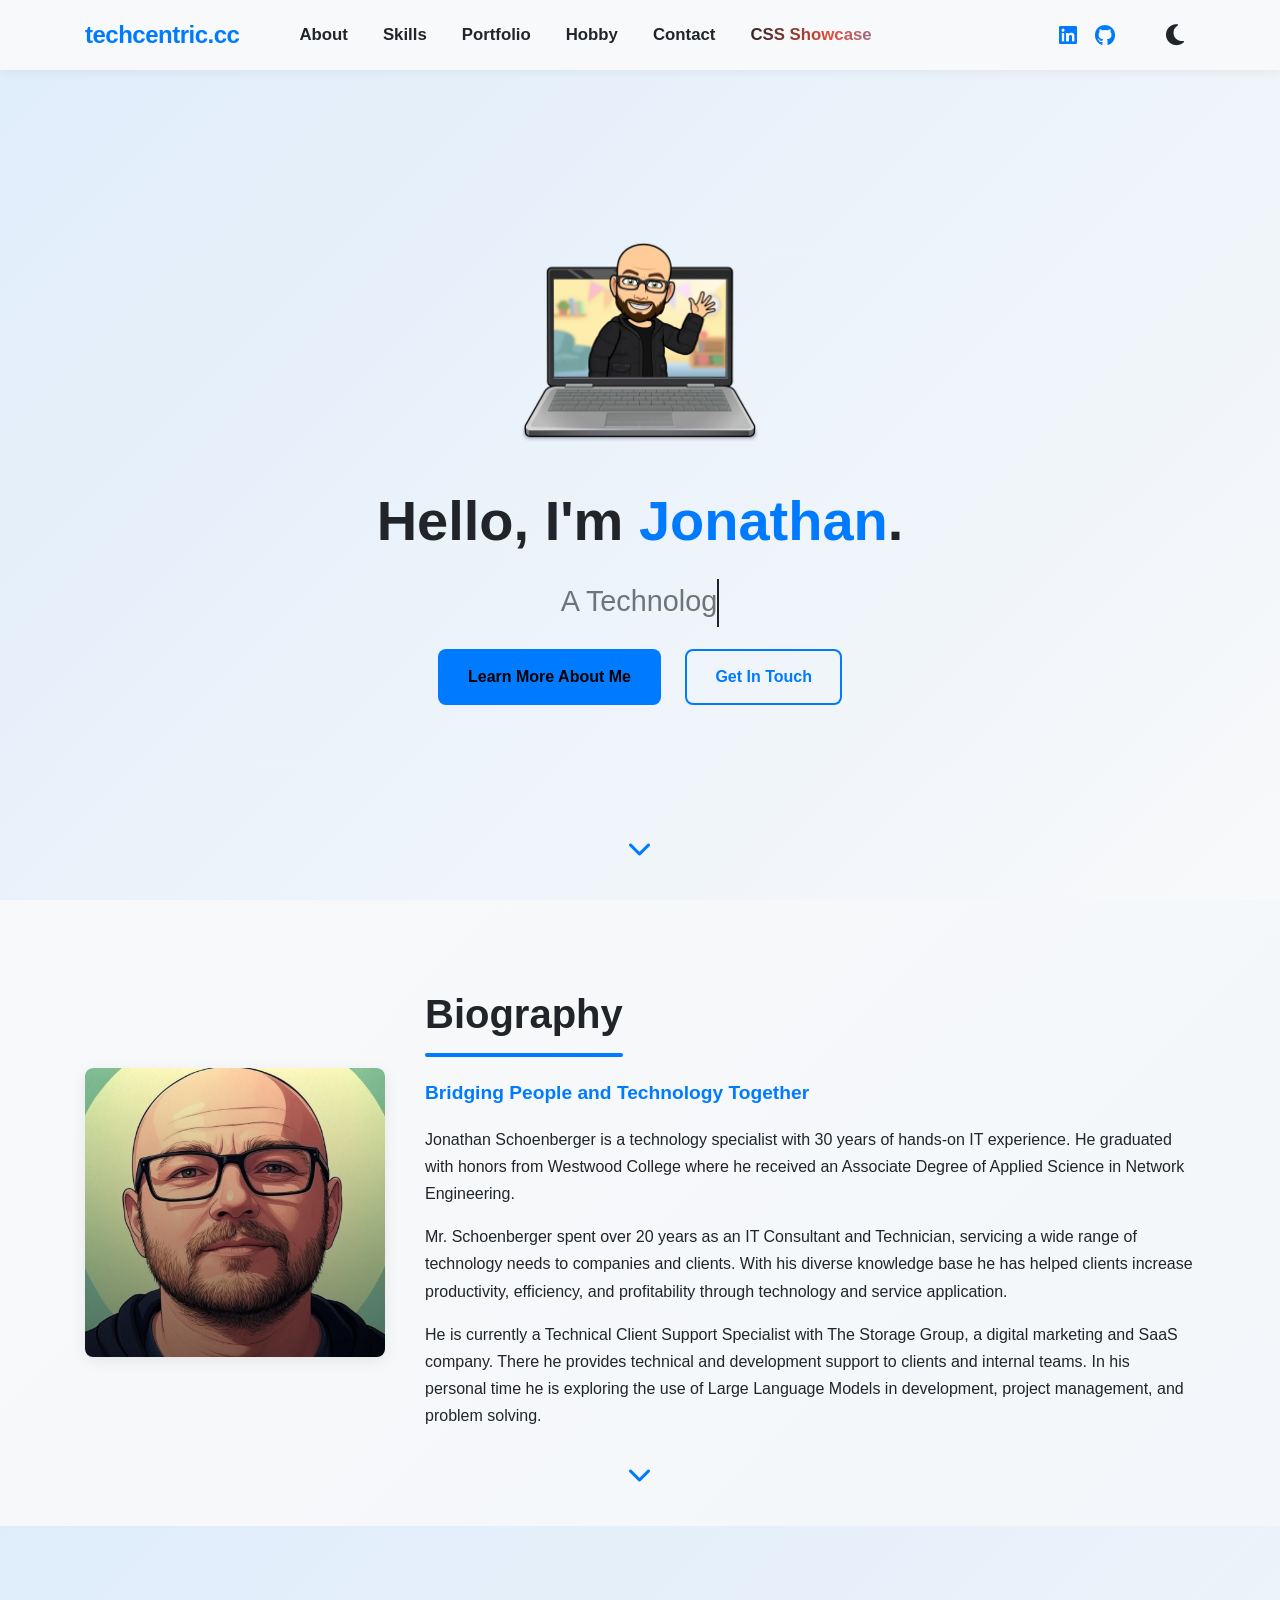
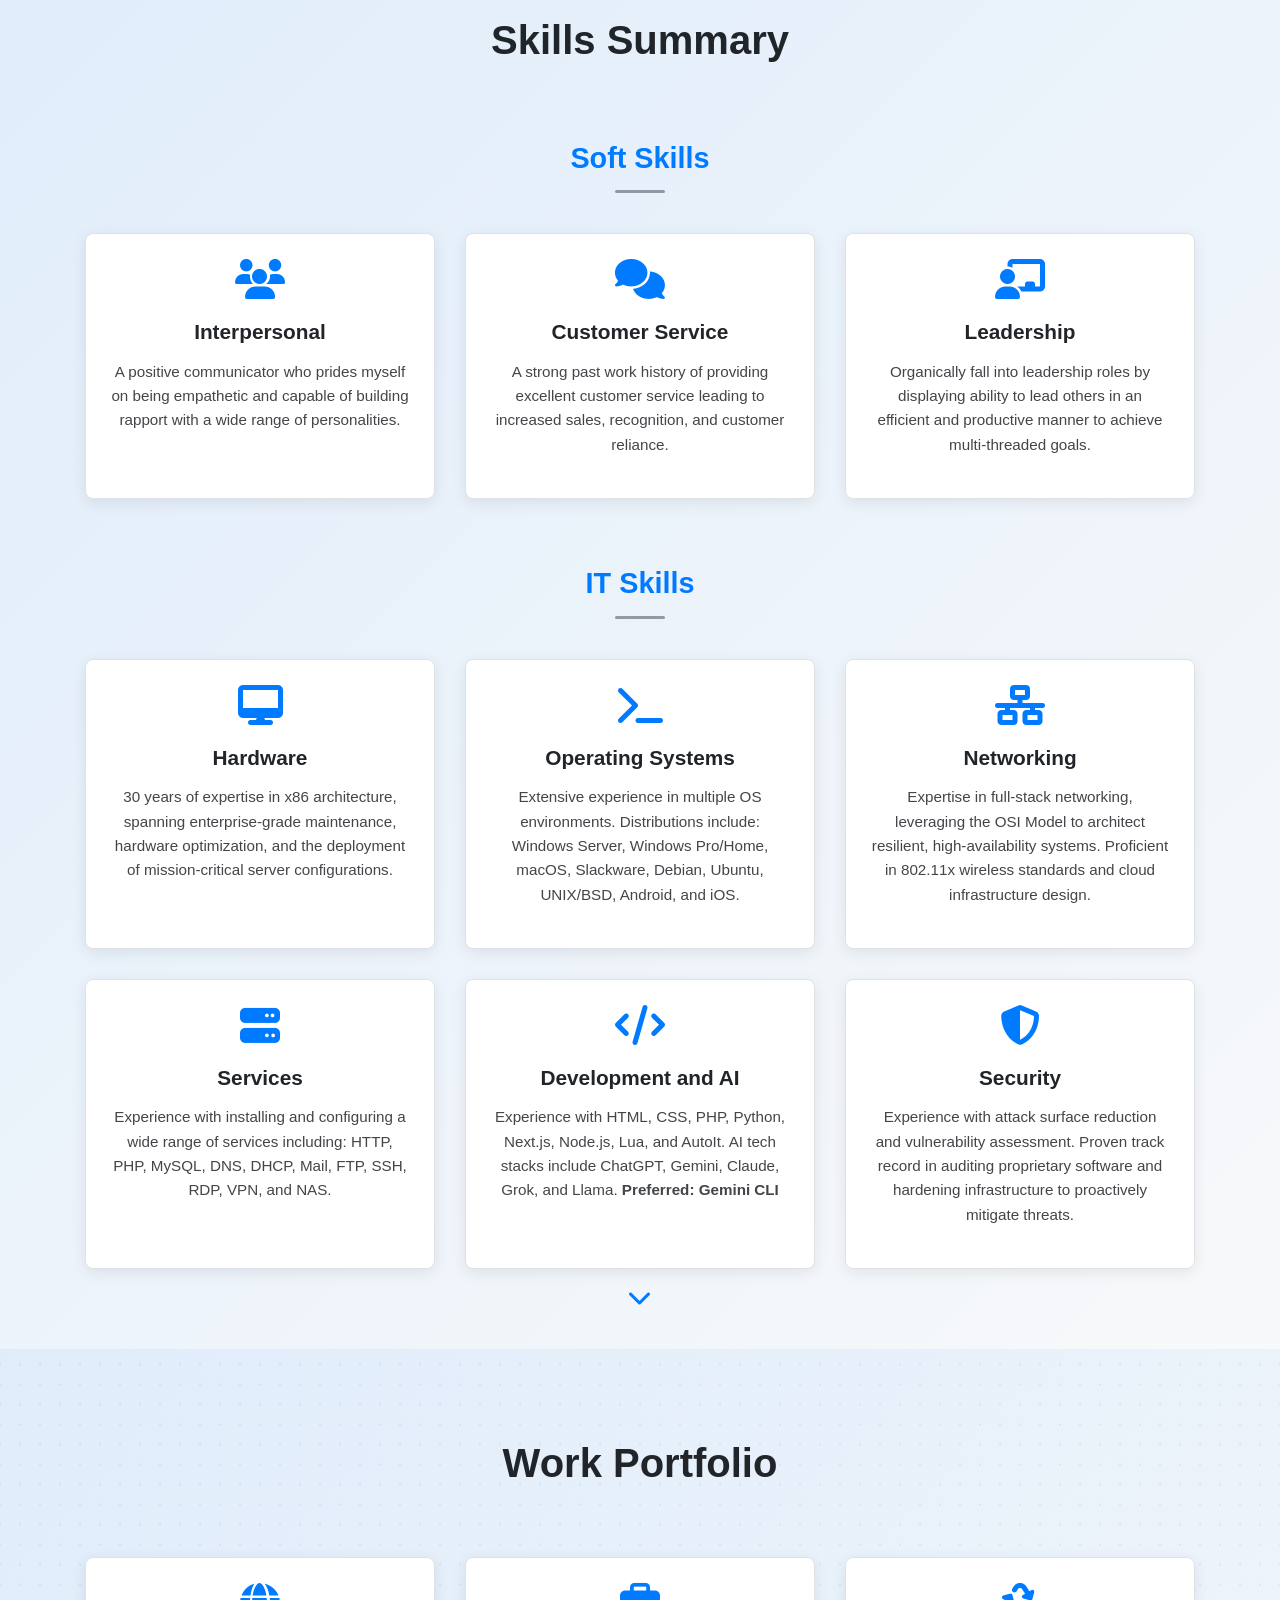
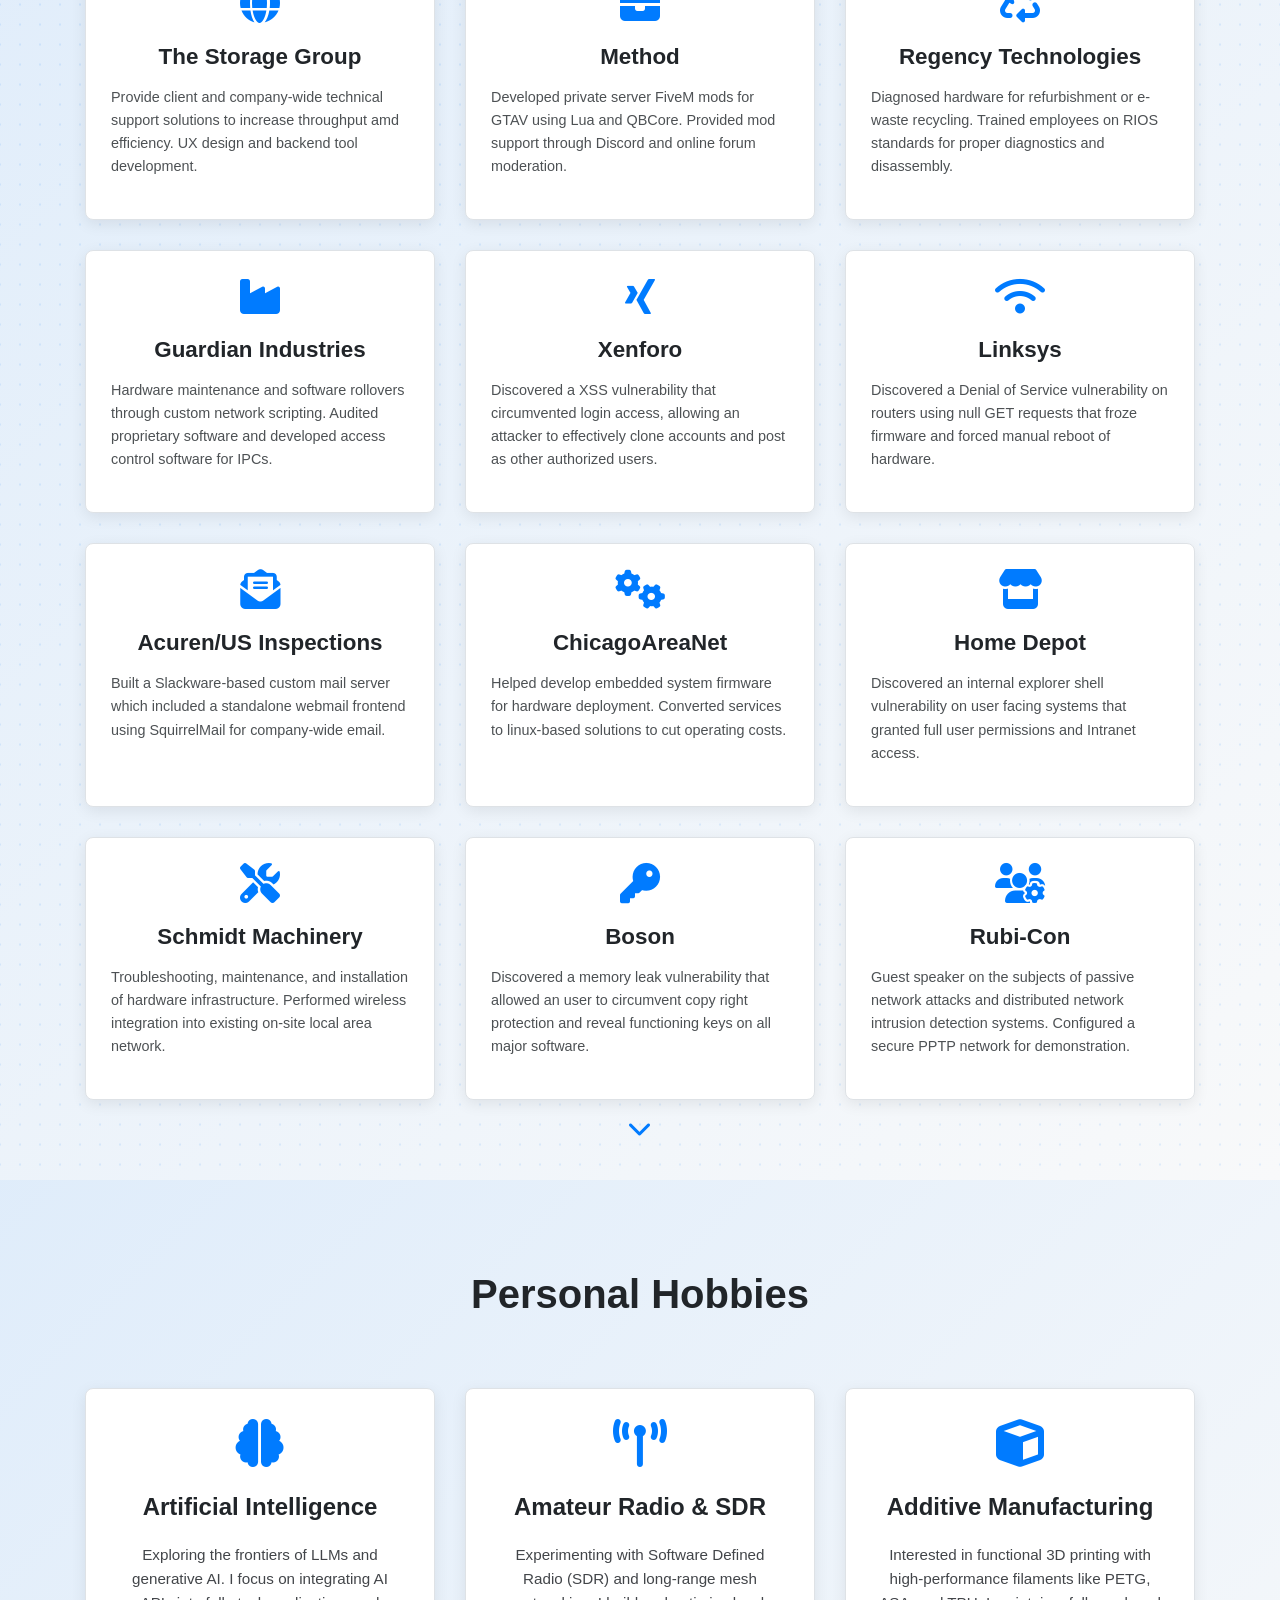
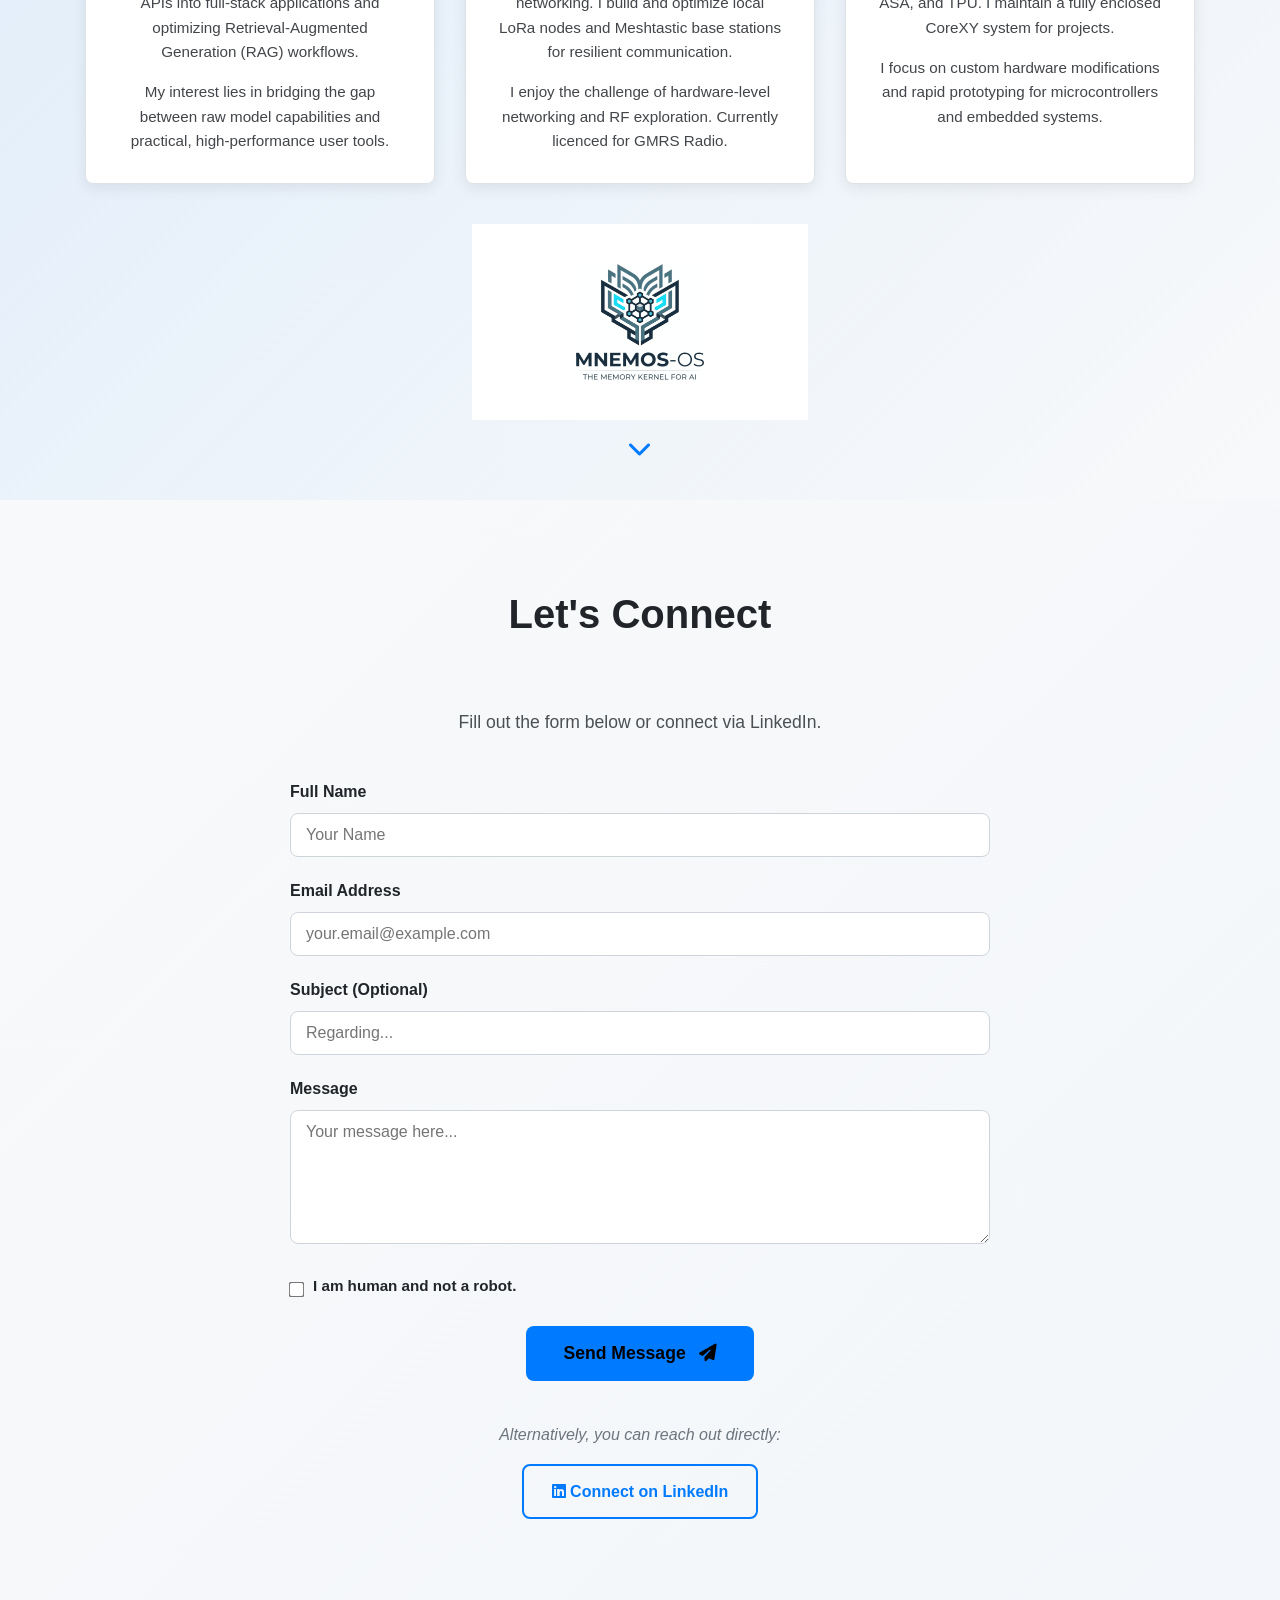
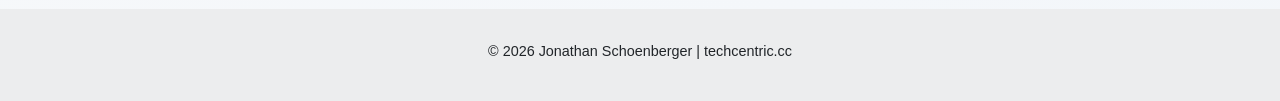
<file: index.html>
<!DOCTYPE html>
<html lang="en">
<head>
    <meta charset="UTF-8">
    <meta name="viewport" content="width=device-width, initial-scale=1.0">
    <title>techcentric.cc - The Personal Website of Jon Schoenberger</title>
    <meta name="description" content="The Interactive Online Career of Jon Schoenberger. IT Specialist, Consultant, and Technician.">
    <link rel="canonical" href="https://www.techcentric.cc/" />
    <link rel="icon" type="image/x-icon" href="favicon.ico">
    <!-- Preload the LCP image to improve performance -->
    <link rel="preload" href="images/avatar-laptop.webp" as="image">
    <style>
        /* Global Styles & Variables (Critical) */
        :root {
            --font-primary: 'Poppins', sans-serif;
            --font-secondary: 'Lato', sans-serif;

            /* Light Mode Variables (Critical) */
            --bg-color-light: #f8f9fa;
            --text-color-light: #212529;
            --primary-accent-light: #007bff;
            --secondary-accent-light: #6c757d;
            --card-bg-light: #ffffff;
            --border-color-light: #dee2e6;
            --input-bg-light: #fff;
            --input-border-light: #ced4da;
            --bg-overlay-light: rgba(248, 249, 250, 0.88);

            /* Dark Mode Variables (Critical) */
            --bg-color-dark: #000000;
            --text-color-dark: #e9ecef;
            --primary-accent-dark: #58a6ff;
            --secondary-accent-dark: #adb5bd;
            --card-bg-dark: #2c3034;
            --border-color-dark: #495057;
            --input-bg-dark: #25292d;
            --input-border-dark: #495057;
            --bg-overlay-dark: rgba(26, 29, 32, 0.92);

            /* Current theme variables (Critical) */
            --bg-color: var(--bg-color-light);
            --text-color: var(--text-color-light);
            --primary-accent: var(--primary-accent-light);
            --secondary-accent: var(--secondary-accent-light);
            --card-bg: var(--card-bg-light);
            --border-color: var(--border-color-light);
            --input-bg: var(--input-bg-light);
            --input-border: var(--input-border-light);
            --bg-overlay: var(--bg-overlay-light);

            --section-padding: 80px 0;
            --container-width: 1140px;
            --border-radius: 8px;
            --box-shadow: 0 4px 15px rgba(0, 0, 0, 0.08);
            --transition-speed: 0.3s ease;
        }

        /* Critical CSS */
        body {
            font-family: var(--font-secondary);
            background: linear-gradient(135deg, var(--bg-color) 0%, color-mix(in srgb, var(--bg-color) 95%, black) 100%);
            color: var(--text-color);
            line-height: 1.7;
            transition: background var(--transition-speed), color var(--transition-speed);
            overflow-x: hidden;
        }
        .container { width: 90%; max-width: var(--container-width); margin: 0 auto; padding: 0 15px; }

        /* Critical styles for LCP element (.nav-logo) */
        .nav-logo {
            font-family: var(--font-primary);
            font-size: 1.5rem;
            font-weight: 700;
            color: var(--primary-accent);
        }

        /* Add other critical styles here based on above-the-fold content */
    </style>
    <link rel="preload" href="https://fonts.googleapis.com/css2?family=Poppins:wght@400;600;700&family=Lato:wght@400;700&display=swap" as="style">
    <link rel="preload" href="https://cdnjs.cloudflare.com/ajax/libs/font-awesome/6.4.0/css/all.min.css" as="style">
    <link rel="stylesheet" href="https://cdnjs.cloudflare.com/ajax/libs/font-awesome/6.4.0/css/all.min.css">
    <link rel="stylesheet" href="style.css">
</head>
<body class="light-mode">

    <!-- Navigation -->
    <nav class="navbar">
        <div class="container">
            <div class="nav-left">
                <a href="#home" class="nav-logo">techcentric.cc</a>
                <ul class="nav-menu">
                    <li class="nav-item"><a href="#about" class="nav-link">About</a></li>
                    <li class="nav-item"><a href="#skills" class="nav-link">Skills</a></li>
                    <li class="nav-item"><a href="#portfolio" class="nav-link">Portfolio</a></li>
                    <li class="nav-item"><a href="#hobby" class="nav-link">Hobby</a></li>
                    <li class="nav-item"><a href="#contact" class="nav-link">Contact</a></li>
                    <li class="nav-item"><a href="animations.html" class="nav-link text-gradient-anim">CSS Showcase</a></li>
                    <!-- Mobile social links will be appended here by CSS/JS or just placed here and hidden on desktop -->
                    <li class="nav-item mobile-social-links-container">
                        <div class="mobile-social-links">
                            <a href="https://www.linkedin.com/in/jonschoenb/" target="_blank" aria-label="LinkedIn"><i class="fab fa-linkedin"></i></a>
                            <a href="https://github.com/thewalkinggeek" target="_blank" aria-label="GitHub"><i class="fab fa-github"></i></a>
                        </div>
                    </li>
                </ul>
            </div>
            <div class="nav-right">
                <div class="nav-social-links"> <!-- These are for desktop -->
                    <a href="https://www.linkedin.com/in/jonschoenb/" target="_blank" aria-label="LinkedIn"><i class="fab fa-linkedin"></i></a>
                    <a href="https://github.com/thewalkinggeek" target="_blank" aria-label="GitHub"><i class="fab fa-github"></i></a>
                </div>
                <button id="theme-toggle" class="theme-toggle-btn" aria-label="Toggle theme">
                    <i class="fas fa-sun" style="display:none;"></i>
                    <i class="fas fa-moon"></i>
                </button>
                <div class="hamburger">
                    <span class="bar"></span>
                    <span class="bar"></span>
                    <span class="bar"></span>
                </div>
            </div>
        </div>
    </nav>

    <!-- Hero Section -->
    <header class="hero" id="home">
    <div class="hero-content container">
        <img src="images/avatar-laptop.webp" alt="Avatar Laptop" loading="lazy" class="hero-avatar">
        <h1 class="hero-title">
            Hello, I'm <span class="highlight">Jonathan</span>.
        </h1>
        <p class="hero-subtitle" id="typing-subtitle">A <span id="typed-text"></span><span class="cursor">&nbsp;</span></p>
            <div class="hero-cta">
                <a href="#about" class="btn btn-primary">Learn More About Me</a>
                <a href="#contact" class="btn btn-secondary">Get In Touch</a>
            </div>
        </div>
        <div class="hero-scroll-down">
            <a href="#about" aria-label="Scroll to about section">
                <i class="fas fa-chevron-down"></i>
            </a>
        </div>
    </header>

    <main>

    <!-- About Section -->
    <section id="about" class="section-padding section-with-bg">
        <div class="container">
            <div class="about-content">
                <div class="about-image animate-on-scroll">
                    <img src="images/c_picture.webp" alt="Jonathan M Schoenberger" loading="lazy" id="profile-pic">
                </div>
                <div class="about-text animate-on-scroll">
                    <h2 class="section-title" style="text-align: left; margin-bottom: 20px;"><span class="section-title-text">Biography</span></h2>
                    <p class="bio-headline tracking-expand-anim">Bridging People and Technology Together</p>
                    <p>Jonathan Schoenberger is a technology specialist with 30 years of hands-on IT experience. He graduated with honors from Westwood College where he received an Associate Degree of Applied Science in Network Engineering.
                    <p>Mr. Schoenberger spent over 20 years as an IT Consultant and Technician, servicing a wide range of technology needs to companies and clients. With his diverse knowledge base he has helped clients increase productivity, efficiency, and profitability through technology and service application.</p>
                    <p>He is currently a Technical Client Support Specialist with The Storage Group, a digital marketing and SaaS company. There he provides technical and development support to clients and internal teams. In his personal time he is exploring the use of Large Language Models in development, project management, and problem solving.</p>
                </div>
            </div>
        </div>
        <div class="hero-scroll-down">
            <a href="#skills" aria-label="Scroll to skills section">
                <i class="fas fa-chevron-down"></i>
            </a>
        </div>
    </section>

    <!-- Skills Section -->
    <section id="skills" class="section-padding section-with-bg">
        <div class="container">
            <h2 class="section-title text-focus-in-anim">Skills Summary</h2>
            <h3 class="subsection-title animate-on-scroll">Soft Skills</h3>
            <div class="skills-grid soft-skills-grid animate-on-scroll">
                <div class="skill-card">
                    <i class="fas fa-users skill-icon"></i>
                    <h4>Interpersonal</h4>
                    <p>A positive communicator who prides myself on being empathetic and capable of building rapport with a wide range of personalities.</p>
                </div>
                <div class="skill-card">
                    <i class="fas fa-comments skill-icon"></i>
                    <h4>Customer Service</h4>
                    <p>A strong past work history of providing excellent customer service leading to increased sales, recognition, and customer reliance.</p>
                </div>
                <div class="skill-card">
                    <i class="fas fa-chalkboard-teacher skill-icon"></i>
                    <h4>Leadership</h4>
                    <p>Organically fall into leadership roles by displaying ability to lead others in an efficient and productive manner to achieve multi-threaded goals.</p>
                </div>
            </div>

            <h3 class="subsection-title animate-on-scroll" style="margin-top: 60px;">IT Skills</h3>
            <div class="skills-grid it-skills-grid animate-on-scroll">
                <div class="skill-card">
                    <i class="fas fa-desktop skill-icon"></i>
                    <h4>Hardware</h4>
                    <p>30 years of expertise in x86 architecture, spanning enterprise-grade maintenance, hardware optimization, and the deployment of mission-critical server configurations.</p>
                </div>
                <div class="skill-card">
                    <i class="fas fa-terminal skill-icon"></i>
                    <h4>Operating Systems</h4>
                    <p>Extensive experience in multiple OS environments. Distributions include: Windows Server, Windows Pro/Home, macOS, Slackware, Debian, Ubuntu, UNIX/BSD, Android, and iOS.</p>
                </div>
                <div class="skill-card">
                    <i class="fas fa-network-wired skill-icon"></i>
                    <h4>Networking</h4>
                    <p>Expertise in full-stack networking, leveraging the OSI Model to architect resilient, high-availability systems. Proficient in 802.11x wireless standards and cloud infrastructure design. </p>
                </div>
                <div class="skill-card">
                    <i class="fas fa-server skill-icon"></i>
                    <h4>Services</h4>
                    <p>Experience with installing and configuring a wide range of services including: HTTP, PHP, MySQL, DNS, DHCP, Mail, FTP, SSH, RDP, VPN, and NAS.</p>
                </div>
                <div class="skill-card">
                    <i class="fas fa-code skill-icon"></i>
                    <h4>Development and AI</h4>
                    <p>Experience with HTML, CSS, PHP, Python, Next.js, Node.js, Lua, and AutoIt. AI tech stacks include ChatGPT, Gemini, Claude, Grok, and Llama. <strong>Preferred: Gemini CLI</strong></p>
                </div>
                <div class="skill-card">
                    <i class="fas fa-shield-alt skill-icon"></i>
                    <h4>Security</h4>
                    <p>Experience with attack surface reduction and vulnerability assessment. Proven track record in auditing proprietary software and hardening infrastructure to proactively mitigate threats.</p>
                </div>
            </div>
        </div>
        <div class="hero-scroll-down">
            <a href="#portfolio" aria-label="Scroll to portfolio section">
                <i class="fas fa-chevron-down"></i>
            </a>
        </div>
    </section>

    <!-- Portfolio Section -->
    <section id="portfolio" class="section-padding section-with-bg">
        <div class="container">
            <h2 class="section-title text-focus-in-anim">Work Portfolio</h2>
            <div class="portfolio-grid">
                <div class="portfolio-card animate-on-scroll">
                    <div class="portfolio-icon-placeholder"><i class="fas fa-globe"></i></div>
                    <h3>The Storage Group</h3>
                    <p>Provide client and company-wide technical support solutions to increase throughput amd efficiency. UX design and backend tool development.</p>
                </div>

                <div class="portfolio-card animate-on-scroll">
                    <div class="portfolio-icon-placeholder"><i class="fas fa-briefcase"></i></div>
                    <h3>Method</h3>
                    <p>Developed private server FiveM mods for GTAV using Lua and QBCore. Provided mod support through Discord and online forum moderation.</p>
                </div>
                <div class="portfolio-card animate-on-scroll">
                     <div class="portfolio-icon-placeholder"><i class="fas fa-recycle"></i></div>
                    <h3>Regency Technologies</h3>
                    <p>Diagnosed hardware for refurbishment or e-waste recycling. Trained employees on RIOS standards for proper diagnostics and disassembly.</p>
                </div>
                <div class="portfolio-card animate-on-scroll">
                    <div class="portfolio-icon-placeholder"><i class="fas fa-industry"></i></div>
                    <h3>Guardian Industries</h3>
                    <p>Hardware maintenance and software rollovers through custom network scripting. Audited proprietary software and developed access control software for IPCs.</p>
                </div>
                <div class="portfolio-card animate-on-scroll">
                    <div class="portfolio-icon-placeholder"><i class="fab fa-xing"></i></div>
                    <h3>Xenforo</h3>
                    <p>Discovered a XSS vulnerability that circumvented login access, allowing an attacker to effectively clone accounts and post as other authorized users.</p>
                </div>
                <div class="portfolio-card animate-on-scroll">
                    <div class="portfolio-icon-placeholder"><i class="fas fa-wifi"></i></div>
                    <h3>Linksys</h3>
                    <p>Discovered a Denial of Service vulnerability on routers using null GET requests that froze firmware and forced manual reboot of hardware.</p>
                </div>
                <div class="portfolio-card animate-on-scroll">
                    <div class="portfolio-icon-placeholder"><i class="fas fa-envelope-open-text"></i></div>
                    <h3>Acuren/US Inspections</h3>
                    <p>Built a Slackware-based custom mail server which included a standalone webmail frontend using SquirrelMail for company-wide email.</p>
                </div>
                 <div class="portfolio-card animate-on-scroll">
                    <div class="portfolio-icon-placeholder"><i class="fas fa-cogs"></i></div>
                    <h3>ChicagoAreaNet</h3>
                    <p>Helped develop embedded system firmware for hardware deployment. Converted services to linux-based solutions to cut operating costs.</p>
                </div>
                <div class="portfolio-card animate-on-scroll">
                    <div class="portfolio-icon-placeholder"><i class="fas fa-store"></i></div>
                    <h3>Home Depot</h3>
                    <p>Discovered an internal explorer shell vulnerability on user facing systems that granted full user permissions and Intranet access.</p>
                </div>
                <div class="portfolio-card animate-on-scroll">
                    <div class="portfolio-icon-placeholder"><i class="fas fa-tools"></i></div>
                    <h3>Schmidt Machinery</h3>
                    <p>Troubleshooting, maintenance, and installation of hardware infrastructure. Performed wireless integration into existing on-site local area network.</p>
                </div>
                <div class="portfolio-card animate-on-scroll">
                    <div class="portfolio-icon-placeholder"><i class="fas fa-key"></i></div>
                    <h3>Boson</h3>
                    <p>Discovered a memory leak vulnerability that allowed an user to circumvent copy right protection and reveal functioning keys on all major software.</p>
                </div>
                <div class="portfolio-card animate-on-scroll">
                    <div class="portfolio-icon-placeholder"><i class="fas fa-users-cog"></i></div>
                    <h3>Rubi-Con</h3>
                    <p>Guest speaker on the subjects of passive network attacks and distributed network intrusion detection systems. Configured a secure PPTP network for demonstration.</p>
                </div>
            </div>
        </div>
        <div class="hero-scroll-down">
            <a href="#hobby" aria-label="Scroll to hobby section">
                <i class="fas fa-chevron-down"></i>
            </a>
        </div>
    </section>

    <!-- Hobby Section -->
    <section id="hobby" class="section-padding section-with-bg">
            <div class="container">
                <h2 class="section-title text-focus-in-anim">Personal Hobbies</h2>
                <div class="hobby-info-grid">
                    <div class="hobby-card animate-on-scroll">
                        <i class="fas fa-brain hobby-icon"></i>
                        <h3>Artificial Intelligence</h3>
                        <p>Exploring the frontiers of LLMs and generative AI. I focus on integrating AI APIs into full-stack applications and optimizing Retrieval-Augmented Generation (RAG) workflows.</p>
                        <p>My interest lies in bridging the gap between raw model capabilities and practical, high-performance user tools.</p>
                    </div>
                    <div class="hobby-card animate-on-scroll">
                        <i class="fas fa-broadcast-tower hobby-icon"></i>
                        <h3>Amateur Radio & SDR</h3>
                        <p>Experimenting with Software Defined Radio (SDR) and long-range mesh networking. I build and optimize local LoRa nodes and Meshtastic base stations for resilient communication.</p>
                        <p>I enjoy the challenge of hardware-level networking and RF exploration. Currently licenced for GMRS Radio.</p>
                    </div>
                    <div class="hobby-card animate-on-scroll">
                        <i class="fas fa-cube hobby-icon"></i>
                        <h3>Additive Manufacturing</h3>
                        <p>Interested in functional 3D printing with high-performance filaments like PETG, ASA, and TPU. I maintain a fully enclosed CoreXY system for projects.</p>
                        <p>I focus on custom hardware modifications and rapid prototyping for microcontrollers and embedded systems.</p>
                    </div>
                </div>
                <div class="animate-on-scroll mnemos-container">
                    <a href="https://github.com/thewalkinggeek/MNEMOS-OS" target="_blank" rel="noopener noreferrer">
                        <img src="images/mnemos-os.png" alt="MNEMOS-OS Project" class="mnemos-logo mnemos-light" style="width: 50%; height: auto; display: block; margin: 0 auto;">
                        <img src="images/mnemos-os-dark.png" alt="MNEMOS-OS Project" class="mnemos-logo mnemos-dark" style="width: 50%; height: auto; display: block; margin: 0 auto;">
                    </a>
                </div>
            </div>
            <div class="hero-scroll-down">
                <a href="#contact" aria-label="Scroll to contact section">
                    <i class="fas fa-chevron-down"></i>
                </a>
            </div>
        </section>

    <!-- Contact Section -->
    <section id="contact" class="section-padding section-with-bg">
        <div class="container">
            <h2 class="section-title text-focus-in-anim">Let's Connect</h2>
            <p class="text-center contact-subtitle animate-on-scroll">
                Fill out the form below or connect via LinkedIn.
            </p>
            <div class="contact-content">
                <form id="contact-form" class="contact-form animate-on-scroll" action="https://api.web3forms.com/submit" method="POST">
                    <input type="hidden" name="access_key" value="313db8b6-0b09-4b7a-af15-56bfa3352bf9">
                    <input type="hidden" name="subject" value="New Contact from techcentric.cc Portfolio (Jon Schoenberger)">
                    <input type="checkbox" name="botcheck" id="botcheck" style="display: none;">

                    <div class="form-group">
                        <label for="name">Full Name</label>
                        <input type="text" id="name" name="name" placeholder="Your Name" required>
                    </div>
                    <div class="form-group">
                        <label for="email">Email Address</label>
                        <input type="email" id="email" name="email" placeholder="your.email@example.com" required>
                    </div>
                    <div class="form-group">
                        <label for="subject-field">Subject (Optional)</label>
                        <input type="text" id="subject-field" name="message_subject" placeholder="Regarding...">
                    </div>
                    <div class="form-group">
                        <label for="message">Message</label>
                        <textarea id="message" name="message" rows="6" placeholder="Your message here..." required></textarea>
                    </div>
                    <div class="form-group form-group-captcha">
                        <input type="checkbox" id="human-check" name="human_check" required>
                        <label for="human-check" class="human-check-label">I am human and not a robot.</label>
                    </div>
                    <div class="form-group text-center">
                        <button type="submit" class="btn btn-primary btn-lg">Send Message <i class="fas fa-paper-plane"></i></button>
                    </div>
                    <div id="form-status" class="form-status"></div>
                </form>
                <div class="contact-alternatives animate-on-scroll">
                    <p>Alternatively, you can reach out directly:</p>
                    <a href="https://www.linkedin.com/in/jonschoenb/" target="_blank" class="btn btn-secondary"><i class="fab fa-linkedin"></i> Connect on LinkedIn</a>
                </div>
            </div>
        </div>
    </section>

    </main>

    <!-- Footer -->
    <footer class="footer">
        <div class="container">
            <p>&copy; <span id="current-year"></span> Jonathan Schoenberger | techcentric.cc </p>
        </div>
    </footer>

    <script src="script.js"></script>
</body>
</html>
</file>
<file: style.css>
/* --- Global Styles & Variables --- */
:root {
    --font-primary: 'Poppins', sans-serif;
    --font-secondary: 'Lato', sans-serif;

    /* Light Mode Variables */
    --bg-color-light: #f8f9fa;
    --text-color-light: #212529;
    --primary-accent-light: #007bff;
    --secondary-accent-light: #6c757d;
    --card-bg-light: #ffffff;
    --border-color-light: #dee2e6;
    --input-bg-light: #fff;
    --input-border-light: #ced4da;
    --bg-overlay-light: rgba(248, 249, 250, 0.88);


    /* Dark Mode Variables */
    --bg-color-dark: #000000;
    --text-color-dark: #e9ecef;
    --primary-accent-dark: #58a6ff;
    --secondary-accent-dark: #adb5bd;
    --card-bg-dark: #2c3034;
    --border-color-dark: #495057;
    --input-bg-dark: #25292d;
    --input-border-dark: #495057;
    --bg-overlay-dark: rgba(26, 29, 32, 0.92);


    /* Current theme variables */
    --bg-color: var(--bg-color-light);
    --text-color: var(--text-color-light);
    --primary-accent: var(--primary-accent-light);
    --secondary-accent: var(--secondary-accent-light);
    --card-bg: var(--card-bg-light);
    --border-color: var(--border-color-light);
    --input-bg: var(--input-bg-light);
    --input-border: var(--input-border-light);
    --bg-overlay: var(--bg-overlay-light);

    --section-padding: 80px 0;
    --container-width: 1140px;
    --border-radius: 8px;
    --box-shadow: 0 4px 15px rgba(0, 0, 0, 0.08);
    --transition-speed: 0.3s ease;

}

/* Dark Mode Specific Overrides */
.dark-mode {
    --bg-color: var(--bg-color-dark);
    --text-color: var(--text-color-dark);
    --primary-accent: var(--primary-accent-dark);
    --secondary-accent: var(--secondary-accent-dark);
    --card-bg: var(--card-bg-dark);
    --border-color: var(--border-color-dark);
    --input-bg: var(--input-bg-dark);
    --input-border: var(--input-border-dark);
    --box-shadow: 0 4px 15px rgba(0, 0, 0, 0.2);
    --bg-overlay: rgba(26, 29, 32, 0.92);
}

.dark-mode #about {
    background: linear-gradient(135deg, var(--bg-color-dark) 0%, color-mix(in srgb, var(--bg-color-dark) 80%, var(--secondary-accent-dark)) 100%);
}

.dark-mode #contact {
    background: linear-gradient(135deg, var(--bg-color-dark) 0%, color-mix(in srgb, var(--bg-color-dark) 80%, var(--secondary-accent-dark)) 100%);
}

/* --- Base Styles --- */
* { margin: 0; padding: 0; box-sizing: border-box; }
html { scroll-behavior: smooth; }
body {
    font-family: var(--font-secondary);
    background: linear-gradient(135deg, var(--bg-color) 0%, color-mix(in srgb, var(--bg-color) 95%, black) 100%);
    color: var(--text-color);
    line-height: 1.7;
    transition: background var(--transition-speed), color var(--transition-speed);
    overflow-x: hidden;
}
.container { width: 90%; max-width: var(--container-width); margin: 0 auto; padding: 0 15px; }
h1, h2, h3, h4, h5, h6 { font-family: var(--font-primary); color: var(--text-color); margin-bottom: 1rem; font-weight: 600; }
p { margin-bottom: 1rem; color: var(--text-color); }
a { text-decoration: none; color: var(--primary-accent); transition: color var(--transition-speed); }
img { max-width: 100%; height: auto; display: block; }
.section-padding { padding: var(--section-padding); position: relative; }

.section-title { text-align: center; font-size: 2.5rem; margin-bottom: 60px; position: relative; font-weight: 700; }

.text-center { text-align: center; }
.subsection-title { text-align: center; font-size: 1.8rem; margin-bottom: 40px; font-weight: 600; color: var(--primary-accent); position: relative; }
.subsection-title::after { content: ''; display: block; width: 50px; height: 3px; background-color: var(--secondary-accent); margin: 8px auto 0; border-radius: 2px; opacity: 0.7; }


/* --- Buttons --- */
.btn { display: inline-block; padding: 12px 28px; border-radius: var(--border-radius); font-family: var(--font-primary); font-weight: 600; text-align: center; transition: all var(--transition-speed); border: 2px solid transparent; cursor: pointer; }
.btn-primary { background-color: var(--primary-accent); color: #000000; }
.btn-primary:hover { background-color: color-mix(in srgb, var(--primary-accent) 85%, black); color: #333; transform: translateY(-2px); box-shadow: 0 6px 12px rgba(0,0,0,0.15); }
.btn-secondary { background-color: transparent; color: var(--primary-accent); border: 2px solid var(--primary-accent); }
.btn-secondary:hover { background-color: var(--primary-accent); color: #fff; transform: translateY(-2px); }
.btn-lg { padding: 15px 35px; font-size: 1.1rem; }

/* --- Navbar --- */
.navbar { background-color: var(--bg-color); box-shadow: 0 2px 10px rgba(0,0,0,0.05); position: fixed; top: 0; left: 0; width: 100%; z-index: 1000; transition: background-color var(--transition-speed); }
.navbar .container {
    display: flex;
    justify-content: space-between;
    align-items: center;
    height: 70px;
}
.nav-left { display: flex; align-items: center; }
.nav-right { display: flex; align-items: center; }
.nav-logo { font-family: var(--font-primary); font-size: 1.5rem; font-weight: 700; color: var(--primary-accent); letter-spacing: -0.5px; margin-right: 30px; }

.nav-menu {
    list-style: none;
    padding-left: 0;
    margin-bottom: 0;
    display: flex; /* Default for desktop: items are inline */
    align-items: center;
}
.nav-item { margin-left: 25px; } /* Only applies to desktop inline items */
.nav-link {
    font-family: var(--font-primary);
    color: var(--text-color);
    font-weight: 600;
    font-size: 1.05rem;
    padding: 8px 5px;
    position: relative;
    display: block;
}
.nav-link::after { content: ''; position: absolute; bottom: -2px; left: 0; width: 0; height: 2px; background-color: var(--primary-accent); transition: width 0.3s ease; }
.nav-link:hover::after, .nav-link.active::after { width: 100%; }

/* Desktop Social Links */
.nav-social-links {
    display: flex; /* Default for desktop */
    align-items: center;
    margin-right: 40px;
}
.nav-social-links a {
    color: var(--primary-accent);
    font-size: 1.3rem;
    margin-left: 18px;
    transition: color var(--transition-speed), transform var(--transition-speed);
    display: inline-flex;
    align-items: center;
}
.nav-social-links a:hover {
    color: var(--text-color);
    transform: scale(1.1);
}

/* Mobile Social Links (within .nav-menu) */
.mobile-social-links-container {
    display: none; /* Hidden on desktop, shown in mobile menu */
    /* Removed margin-top, padding-top, margin-bottom */
    border-top: 1px solid var(--border-color);
}
.mobile-social-links {
    display: flex;
    justify-content: center;
    align-items: center;
    padding: 15px 0;
    margin-top: 20px; /* Added spacing from menu items above */
    margin-bottom: 20px; /* Added spacing below social icons */
}
.mobile-social-links a {
    color: var(--primary-accent);
    font-size: 1.8rem;
    margin: 0 15px;
    transition: color var(--transition-speed), transform var(--transition-speed);
    display: inline-flex;
    align-items: center;
}
.mobile-social-links a:hover {
    color: var(--text-color);
    transform: scale(1.1);
}


.theme-toggle-btn {
    background: none;
    border: none;
    color: var(--text-color);
    font-size: 1.5rem;
    cursor: pointer;
    padding: 8px;
    display: inline-flex;
    align-items: center;
    justify-content: center;
    line-height: 1;
    height: 40px;
    width: 40px;
}
.theme-toggle-btn i { transition: transform 0.3s ease-in-out; vertical-align: middle; }
.theme-toggle-btn:hover i { transform: rotate(15deg); }

.hamburger {
    display: none; /* THIS IS THE DEFAULT - HIDE ON DESKTOP */
    cursor: pointer;
    margin-left: 15px;
    padding: 8px;
    /* display: inline-flex;  Removed from here, set in mobile media query */
    flex-direction: column;
    justify-content: space-around;
    align-items: center;
    width: 40px;
    height: 40px;
    box-sizing: border-box;
}
.bar {
    display: block;
    width: 25px;
    height: 3px;
    transition: all 0.3s ease-in-out;
    background-color: var(--text-color);
    border-radius: 2px;
}

/* --- Hero Section --- */
.hero { min-height: 100vh; display: flex; align-items: center; justify-content: center; text-align: center; position: relative; padding-top: 100px; overflow: hidden; background: linear-gradient(135deg, color-mix(in srgb, var(--bg-color) 90%, var(--primary-accent)) 0%, var(--bg-color) 100%); }
.dark-mode .hero { background: linear-gradient(135deg, color-mix(in srgb, var(--bg-color) 90%, var(--primary-accent)) 0%, var(--bg-color) 100%); }

/* Apply Hero background to Skills, Portfolio, and System sections */
#skills, #portfolio, #system {
    background: linear-gradient(135deg, color-mix(in srgb, var(--bg-color) 90%, var(--primary-accent)) 0%, var(--bg-color) 100%);
}

.dark-mode #skills, .dark-mode #portfolio, .dark-mode #system {
    background: linear-gradient(135deg, color-mix(in srgb, var(--bg-color) 90%, var(--primary-accent)) 0%, var(--bg-color) 100%);
}

#hobby {
    background: linear-gradient(135deg, color-mix(in srgb, var(--bg-color) 90%, var(--primary-accent)) 0%, var(--bg-color) 100%);
}

.dark-mode #hobby {
    background: #020202 !important;
}

.hero-content { position: relative; z-index: 2; animation: fadeInHero 1s ease-out forwards; }
@keyframes fadeInHero { from { opacity: 0; } to { opacity: 1; } }
.hero-title { font-size: 3.5rem; font-weight: 700; margin-bottom: 0.5rem; animation: fadeInHero 0.8s ease-out 0.2s forwards; opacity: 0; }
.hero-title .highlight { color: var(--primary-accent); }
.hero-subtitle { font-size: 1.8rem; font-family: var(--font-primary); font-weight: 400; color: var(--secondary-accent); margin-bottom: 1.5rem; min-height: 2.2rem; animation: fadeInHero 0.8s ease-out 0.4s forwards; opacity: 0; }
.cursor { display: inline-block; background-color: var(--text-color); width: 2px; animation: blink 1s infinite; position: relative; top: 2px; }
@keyframes blink { 0%, 100% { opacity: 1; } 50% { opacity: 0; } }
.hero-description { font-size: 1.1rem; max-width: 600px; margin: 0 auto 2.5rem auto; color: color-mix(in srgb, var(--text-color) 70%, transparent); animation: fadeInHero 0.8s ease-out 0.6s forwards; opacity: 0; }
.hero-cta { animation: fadeInHero 0.8s ease-out 0.8s forwards; opacity: 0; }
.hero-cta .btn { margin: 0 10px; }
.hero-avatar { display: block; width: 238px; margin: -80px auto 20px auto; animation: fadeInHero 1s ease-out forwards; opacity: 0; } /* Increased width and adjusted margin-top */
.hero-scroll-down { position: absolute; bottom: 30px; left: 50%; transform: translateX(-50%); z-index: 2; animation: bounce 2s infinite; }
.hero-scroll-down a { font-size: 1.5rem; color: var(--primary-accent); }
@keyframes bounce { 0%, 20%, 50%, 80%, 100% { transform: translateX(-50%) translateY(0); } 40% { transform: translateX(-50%) translateY(-10px); } 60% { transform: translateX(-50%) translateY(-5px); } }
@keyframes tada { /* Tada animation */
    0% { transform: scale(1); }
    10%, 20% { transform: scale(0.9) rotate(-3deg); }
    30%, 50%, 70%, 90% { transform: scale(1.1) rotate(3deg); }
    40%, 60%, 80% { transform: scale(1.1) rotate(-3deg); }
    100% { transform: scale(1) rotate(0); }
}
.animated-bg { position: absolute; top: 0; left: 0; width: 100%; height: 100%; z-index: 1; }
.animated-bg::before, .animated-bg::after { content: ''; position: absolute; background-color: color-mix(in srgb, var(--primary-accent) 10%, transparent); border-radius: 50%; opacity: 0.3; animation: float 20s infinite linear; }
.animated-bg::before { width: 150px; height: 150px; top: 10%; left: 15%; }
.animated-bg::after { width: 200px; height: 200px; bottom: 15%; right: 10%; animation-delay: -10s; }
@keyframes float { 0% { transform: translateY(0px) translateX(0px) rotate(0deg); } 25% { transform: translateY(-20px) translateX(15px) rotate(45deg); } 50% { transform: translateY(0px) translateX(-10px) rotate(90deg); } 75% { transform: translateY(15px) translateX(20px) rotate(135deg); } 100% { transform: translateY(0px) translateX(0px) rotate(180deg); } }
.bio-headline {
  font-size: 1.2rem; font-weight: 600; color: var(--primary-accent);
}
@keyframes textFocusIn { 
  0% { filter: blur(12px); opacity: 0; }
  100% { filter: blur(0px); opacity: 1; }
}
.text-focus-in-anim {
  opacity: 0; /* Initial state for entrance */
}
.text-focus-in-anim.is-visible {
  animation: textFocusIn 1.0s cubic-bezier(0.550, 0.085, 0.680, 0.530) forwards;

}
.tracking-expand-anim {
  opacity:0; /* Initial state for entrance */
}
.tracking-expand-anim.is-visible { 
  animation: trackingInExpand 2.5s cubic-bezier(0.215, 0.610, 0.355, 1.000) forwards;
}
@keyframes trackingInExpand { 
  0% { letter-spacing: -0.5em; opacity: 0; }
  40% { opacity: 0.6; }
  100% { opacity: 1; }
}
@keyframes textGradientAnimate {
  0% { background-position: 0% 50%; }
  50% { background-position: 100% 50%; }
  100% { background-position: 0% 50%; }
}
.text-gradient-anim {
  background: linear-gradient(to right, var(--text-color), #e74c3c, #3498db, var(--text-color));
  background-size: 200% auto;
  color: transparent;
  -webkit-background-clip: text;
  background-clip: text;
  animation: textGradientAnimate 5s linear infinite;
}
/* --- Section Background Image Styling --- */
.section-with-bg { position: relative; background-color: transparent; }
.section-with-bg::before { content: ''; position: absolute; top: 0; left: 0; width: 100%; height: 100%; background-size: cover; background-position: center center; z-index: -2; transition: opacity var(--transition-speed); }

#about.section-with-bg::before {
    background: transparent; /* Remove the background image for the about section */
}

.section-with-bg .container { position: relative; z-index: 1; }

/* --- About Section --- */
#about {
    background: linear-gradient(135deg, var(--bg-color) 0%, color-mix(in srgb, var(--bg-color) 98%, var(--primary-accent)) 100%);
}

/* --- Contact Section Background --- */
#contact {
    background: linear-gradient(135deg, var(--bg-color) 0%, color-mix(in srgb, var(--bg-color) 98%, var(--primary-accent)) 100%);
}

.about-content { display: flex; align-items: center; gap: 40px; } /* Changed align-items to center */
.about-image { flex: 0 0 300px; border-radius: var(--border-radius); overflow: hidden; box-shadow: var(--box-shadow); position: relative; transition: box-shadow var(--transition-speed); } /* Added position: relative for pseudo-element */
.about-image::before {
    content: '';
    position: absolute;
    top: 0;
    left: 0;
    width: 100%;
    height: 100%;
    background: linear-gradient(to bottom, transparent 0%, rgba(0, 0, 0, 0.5) 100%); /* Consistent fading effect */
    z-index: 1; /* Ensure it's above the image */
    pointer-events: none; /* Allow clicks to pass through */
}
.about-image img { border-radius: var(--border-radius); transition: transform 0.5s ease; object-fit: cover; display: block; } /* Added display: block */
.about-image:hover img { transform: scale(1.05); } /* Subtle scale on hover */
.about-image:hover {
    box-shadow: 0 8px 20px color-mix(in srgb, var(--primary-accent) 25%, transparent);
}

.about-text { flex: 1; }
.about-text .section-title { margin-bottom: 10px; }
.about-text .section-title-text {
    display: inline-block;
}
.about-text .section-title-text::after {
    content: '';
    display: block;
    width: 100%;
    height: 4px;
    background-color: var(--primary-accent);
    margin: 5px auto 0;
    border-radius: 2px;
}

/* --- Skills Section --- */
.skills-grid { display: grid; grid-template-columns: repeat(auto-fit, minmax(280px, 1fr)); gap: 30px; }
.skill-card { background-color: var(--card-bg); padding: 25px; border-radius: var(--border-radius); box-shadow: var(--box-shadow); text-align: center; border: 1px solid var(--border-color); transition: transform var(--transition-speed), box-shadow var(--transition-speed); }
.skill-card:hover { transform: translateY(-5px); box-shadow: 0 8px 20px color-mix(in srgb, var(--primary-accent) 15%, transparent); }
.skill-icon { font-size: 2.5rem; color: var(--primary-accent); margin-bottom: 15px; }
.skill-card h4 { font-size: 1.3rem; margin-bottom: 10px; color: var(--text-color); }
.skill-card p { font-size: 0.95rem; color: color-mix(in srgb, var(--text-color) 85%, transparent); line-height: 1.6; }

/* --- Portfolio Section --- */
.portfolio-grid { display: grid; grid-template-columns: repeat(auto-fit, minmax(300px, 1fr)); gap: 30px; }
.portfolio-card { background-color: var(--card-bg); padding: 25px; border-radius: var(--border-radius); box-shadow: var(--box-shadow); border: 1px solid var(--border-color); display: flex; flex-direction: column; transition: transform var(--transition-speed), box-shadow var(--transition-speed); }
.portfolio-card:hover { transform: translateY(-5px); box-shadow: 0 8px 20px color-mix(in srgb, var(--primary-accent) 15%, transparent); }
.portfolio-icon-placeholder { font-size: 2.5rem; color: var(--primary-accent); margin-bottom: 15px; text-align: center; height: 40px; line-height: 40px; }
.portfolio-card h3 { font-size: 1.4rem; margin-bottom: 10px; text-align: center; color: var(--text-color); }
.portfolio-card p { font-size: 0.9rem; color: color-mix(in srgb, var(--text-color) 80%, transparent); line-height: 1.6; flex-grow: 1; text-align: left; }

#portfolio::before {
    content: '';
    position: absolute;
    top: 0;
    left: 0;
    width: 100%;
    height: 100%;
    background-image: radial-gradient(circle, color-mix(in srgb, var(--primary-accent) 10%, transparent) 1px, transparent 1%);
    background-size: 20px 20px; /* Adjust size of bubbles and spacing */
    z-index: 0; /* Place above section background but below content */
    animation: subtle-bubbles 15s infinite linear; /* Subtle animation */
    pointer-events: none; /* Allow clicks to pass through */
}

@keyframes subtle-bubbles {
    0% { background-position: 0 0; }
    100% { background-position: 200px 200px; } /* Adjust distance for animation */
}

/* --- Hobby Section --- */
.hobby-info-grid { display: grid; grid-template-columns: repeat(auto-fit, minmax(300px, 1fr)); gap: 30px; }
.hobby-card { background-color: var(--card-bg); padding: 30px; border-radius: var(--border-radius); box-shadow: var(--box-shadow); text-align: center; border: 1px solid var(--border-color); transition: transform var(--transition-speed), box-shadow var(--transition-speed); }
.hobby-card:hover { transform: translateY(-5px); box-shadow: 0 8px 20px color-mix(in srgb, var(--primary-accent) 15%, transparent); }
.hobby-icon { font-size: 3rem; color: var(--primary-accent); margin-bottom: 20px; }
.hobby-card h3 { font-size: 1.5rem; margin-bottom: 15px; }
.hobby-card p { font-size: 0.95rem; color: color-mix(in srgb, var(--text-color) 85%, transparent); line-height: 1.6; }
.hobby-card p:last-child { margin-bottom: 0; }

.mnemos-container {
    padding: 40px;
    margin: 40px auto 0 auto;
    width: fit-content;
    display: flex;
    justify-content: center;
    align-items: center;
    background-color: var(--card-bg);
}

.mnemos-logo {
    width: 50%;
    height: auto;
    display: block;
    margin: 0 auto;
}

.mnemos-logo.mnemos-dark {
    display: none !important;
}

.dark-mode .mnemos-logo.mnemos-light {
    display: none !important;
}

.dark-mode .mnemos-logo.mnemos-dark {
    display: block !important;
}

.dark-mode #hobby {
    background: #020202 !important;
}

.dark-mode .mnemos-container {
    background-color: #020202;
}

/* --- Contact Section --- */
.contact-subtitle { font-size: 1.1rem; max-width: 650px; margin: 0 auto 40px auto; color: color-mix(in srgb, var(--text-color) 80%, transparent); }
.contact-content { max-width: 700px; margin: 0 auto; }
.contact-form .form-group { margin-bottom: 20px; }
.contact-form label { display: block; margin-bottom: 8px; font-weight: 600; font-family: var(--font-primary); color: var(--text-color); }
.contact-form input[type="text"],
.contact-form input[type="email"],
.contact-form textarea { width: 100%; padding: 12px 15px; border-radius: var(--border-radius); border: 1px solid var(--input-border); background-color: var(--input-bg); color: var(--text-color); font-family: var(--font-secondary); font-size: 1rem; transition: border-color var(--transition-speed), box-shadow var(--transition-speed); }
.contact-form input[type="text"]:focus,
.contact-form input[type="email"]:focus,
.contact-form textarea:focus { outline: none; border-color: var(--primary-accent); box-shadow: 0 0 0 0.2rem color-mix(in srgb, var(--primary-accent) 25%, transparent); }
.contact-form textarea { resize: vertical; min-height: 120px; }
.contact-form .btn i { margin-left: 8px; }
.form-group-captcha { display: flex; align-items: center; }
.form-group-captcha input[type="checkbox"] { width: auto; margin-right: 10px; transform: scale(1.2); accent-color: var(--primary-accent); }
.human-check-label { font-weight: normal; font-size: 0.95rem; margin-bottom: 0; }
.contact-alternatives { margin-top: 40px; text-align: center; }
.contact-alternatives p { margin-bottom: 15px; font-style: italic; color: var(--secondary-accent); }
.contact-alternatives .btn { margin: 0 10px 10px; }
.form-status { margin-top: 20px; text-align: center; font-weight: 600; }
.form-status.success { color: #28a745; }
.form-status.error { color: #dc3545; }

/* --- Footer --- */
.footer { background-color: color-mix(in srgb, var(--bg-color) 95%, black); color: color-mix(in srgb, var(--text-color) 70%, transparent); padding: 30px 0; text-align: center; font-size: 0.9rem; }
.dark-mode .footer { background-color: #000000; }
.footer p { margin-bottom: 0.5rem; }

/* --- Animations on Scroll --- */
.animate-on-scroll { opacity: 0; transform: translateY(50px); transition: opacity 0.6s ease-out, transform 0.6s ease-out; }
.animate-on-scroll.is-visible { opacity: 1; transform: translateY(0); }

/* --- Responsive Design --- */
@media (min-width: 769px) { /* Desktop and larger tablets */
    .mobile-social-links-container { display: none; }
    /* Desktop nav-menu should be inline */
    .nav-menu {
        flex-direction: row; /* Explicitly row for desktop */
        position: static; /* Reset fixed positioning */
        width: auto;
        height: auto;
        background-color: transparent;
        box-shadow: none;
        padding: 0;
        overflow-y: visible;
    }
    .nav-menu .nav-item {
        margin-left: 25px; /* Restore desktop spacing */
    }
    .nav-menu .nav-link {
        padding: 8px 5px; /* Restore desktop padding */
        border-bottom: none; /* No borders for desktop links */
        font-size: 1.05rem; /* Restore desktop font size */
    }
}

@media (max-width: 992px) { /* Larger tablets where desktop menu might still be shown partially */
    .section-title { font-size: 2.2rem; }
    .hero-title { font-size: 3rem; }
    .hero-subtitle { font-size: 1.6rem; }

    .nav-logo { margin-right: 20px; }
    .nav-menu .nav-item { margin-left: 18px; }
    .nav-menu .nav-link { font-size: 0.95rem; }

    .nav-social-links { margin-right: 25px; }
    .nav-social-links a { font-size: 1.2rem; margin-left: 12px; }

    .about-content { flex-direction: column; align-items: center; text-align: center; }
    .about-image { margin-bottom: 30px; max-width: 280px; flex: 0 0 auto; }
    .about-text .section-title { text-align: center; }
    .about-text .section-title::after { margin: 5px auto 0; }
    .skills-grid, .hobby-info-grid, .portfolio-grid { grid-template-columns: repeat(auto-fit, minmax(280px, 1fr)); }
}

/* === MOBILE MENU STYLES === */
@media (max-width: 768px) { /* Tablets and large phones */
    .nav-menu { /* This is the UL for the mobile dropdown */
        display: flex; /* This MUST be flex to enable active state visibility */
        position: fixed;
        left: -100%;
        top: 70px;
        width: 100%;
        height: calc(100vh - 70px);
        flex-direction: column;
        background-color: var(--bg-color);
        text-align: center;
        transition: left 0.3s ease-in-out;
        box-shadow: 0 10px 27px rgba(0, 0, 0, 0.05);
        padding: 20px 0 0;
        overflow-y: auto;
        z-index: 999;
        /* Removed background image and opacity */
    }
    .nav-menu.active {
        left: 0;
    }
    .nav-menu .nav-item {
        margin-left: 0;
    }
    .nav-menu .nav-link {
        font-size: 1.2rem;
        padding: 15px 20px;
        border-bottom: 1px solid var(--border-color);
    }
     /* Ensure the last actual nav item before social links also gets a border if social links are next */
    .nav-menu .nav-item:not(.mobile-social-links-container) + .mobile-social-links-container .nav-item:first-child .nav-link,
    .nav-menu .nav-item:last-of-type:not(.mobile-social-links-container) .nav-link {
         border-bottom: 1px solid var(--border-color);
    }
    .nav-menu .mobile-social-links-container .nav-link {
        border-bottom: none;
        padding: 0;
    }
    .nav-menu .mobile-social-links-container {
        display: list-item;
    }
    .nav-menu .nav-link::after {
        display: none;
    }

    .nav-right .nav-social-links {
        display: none;
    }
    .theme-toggle-btn {
        margin-right: 10px;
    }

    .nav-left { margin-right: auto; }
    .hamburger {
        display: inline-flex; /* Make it visible on mobile */
    }
    .hamburger.active .bar:nth-child(2) { opacity: 0; }
    .hamburger.active .bar:nth-child(1) { transform: translateY(8px) rotate(45deg); }
    .hamburger.active .bar:nth-child(3) { transform: translateY(-8px) rotate(-45deg); }

    .skill-icon,
    .hobby-icon,
    .portfolio-icon-placeholder {
        margin-top: 40px; /* Adjust as needed */
    }

    .hero-scroll-down {
        bottom: 10px; /* Adjust as needed */
    }
}

@media (max-width: 576px) { /* Smaller phones */
    .nav-logo { font-size: 1.3rem; margin-right: 10px; }
    .theme-toggle-btn { margin-right: 8px; font-size: 1.4rem; padding: 6px; height: 36px; width: 36px; }
    .hamburger { margin-left: 8px; padding: 6px; height: 36px; width: 36px;}
    .bar { width: 22px; height: 2.5px; }


    .nav-menu .nav-link { font-size: 1.1rem;}
    .hero-title { font-size: 2rem; }
    .hero-subtitle { font-size: 1.2rem; }
    .hero-cta .btn { display: block; width: 80%; margin: 10px auto; }
    .section-title { font-size: 1.8rem; margin-bottom: 40px; }
    .section-padding { padding: 60px 0; }
    .subsection-title { font-size: 1.5rem; }
    .bio-headline { font-size: 1.0rem;; }
    .skill-card, .hobby-card, .portfolio-card { padding: 20px; }
    .skill-card h4, .hobby-card h3, .portfolio-card h3 { font-size: 1.2rem; }
    .skill-card p, .hobby-card p, .portfolio-card p { font-size: 0.9rem; }
    .contact-alternatives .btn { width: 100%; }
}
</file>
